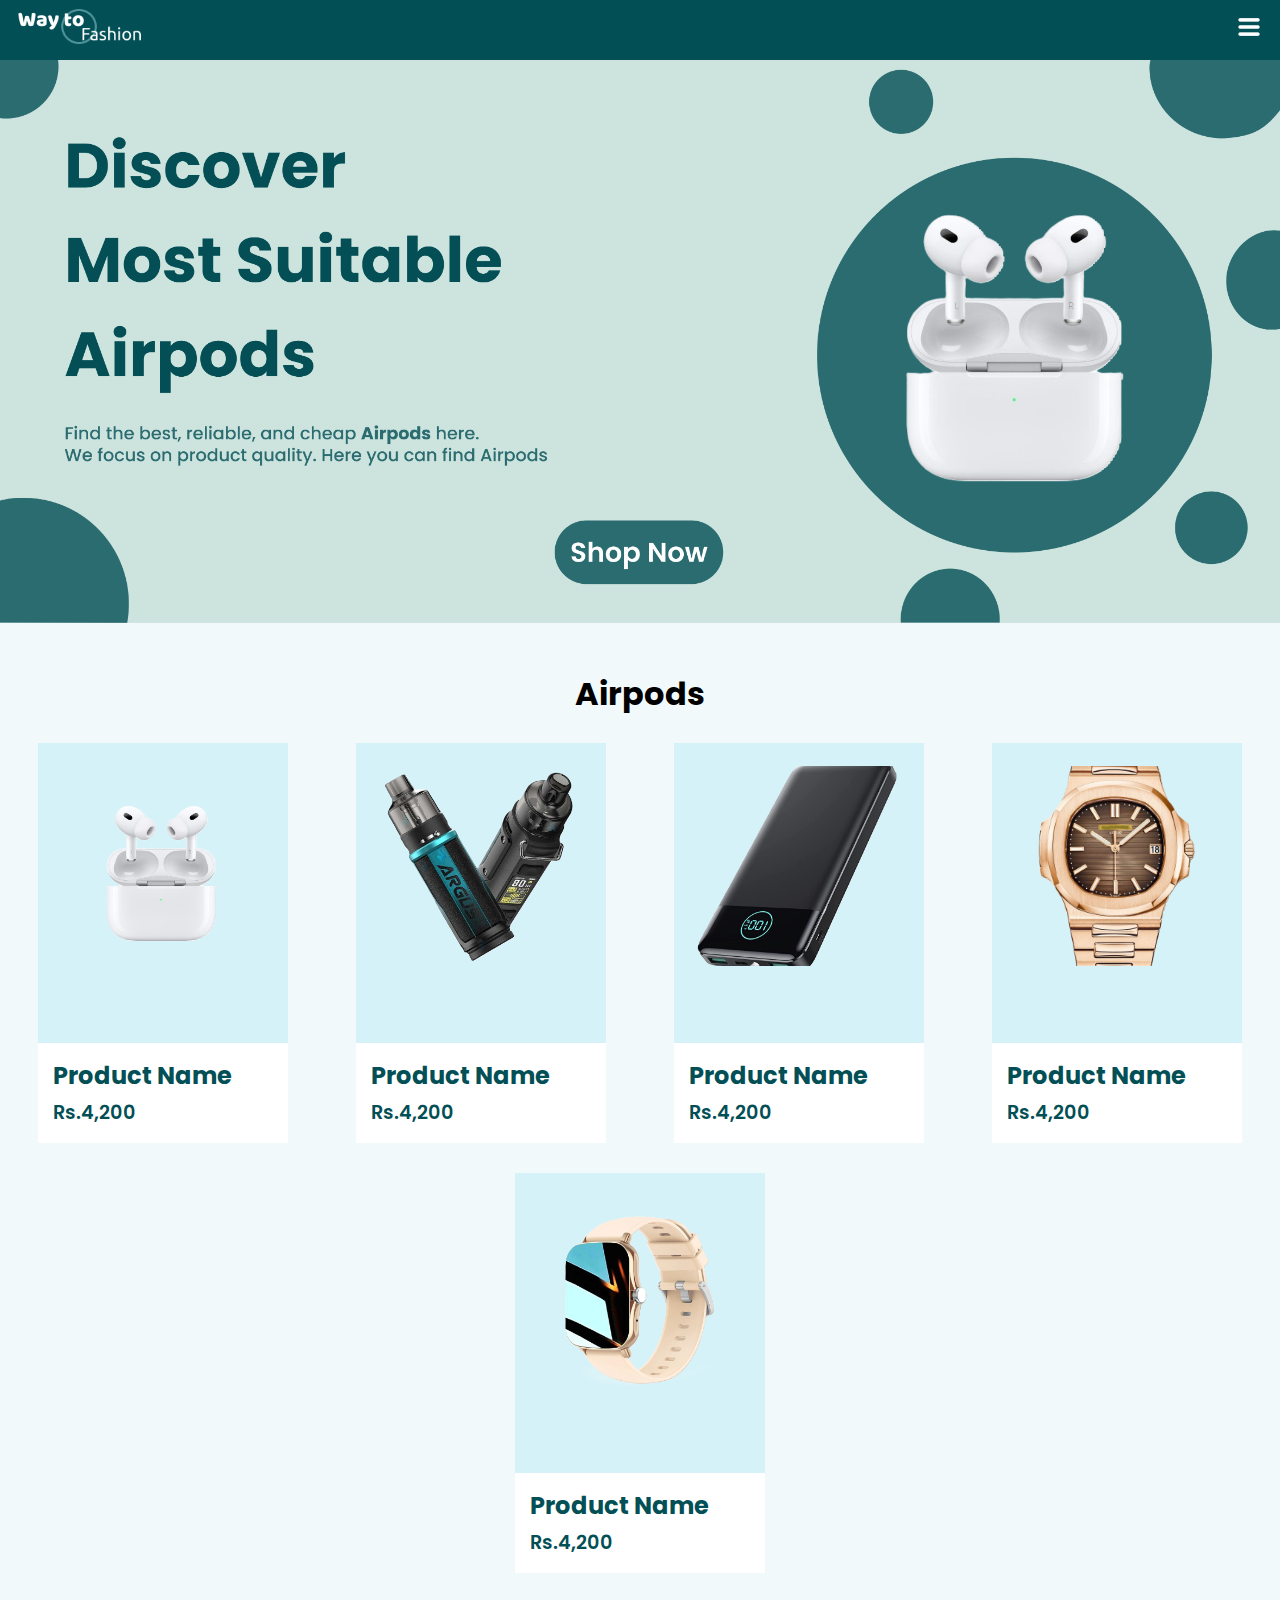
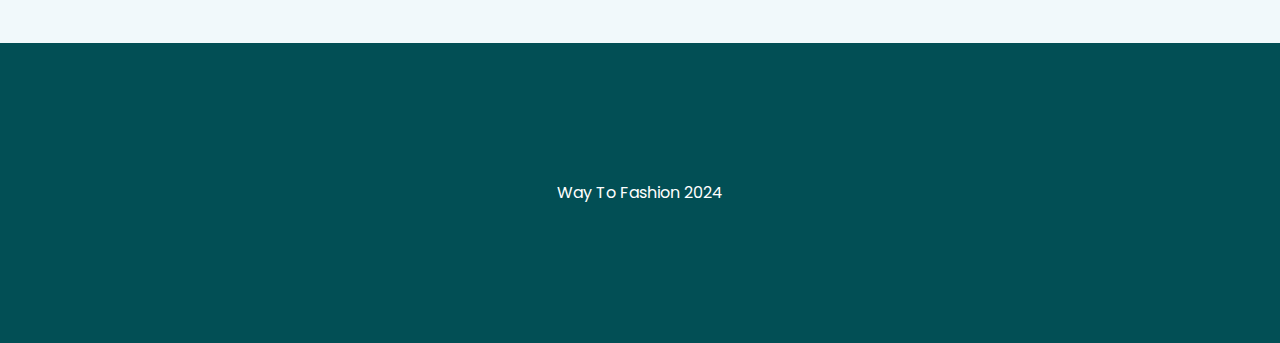
<file: airpod.html>
<!DOCTYPE html>
<html lang="en">

<head>
    <meta charset="UTF-8">
    <meta name="viewport" content="width=device-width, initial-scale=1.0">
    <title>Airpods</title>
    <link rel="stylesheet" href="https://cdnjs.cloudflare.com/ajax/libs/font-awesome/6.5.2/css/all.min.css" />
    <link rel="preconnect" href="https://fonts.googleapis.com">
    <link rel="preconnect" href="https://fonts.gstatic.com" crossorigin>
    <link
        href="https://fonts.googleapis.com/css2?family=Poppins:ital,wght@0,100;0,200;0,300;0,400;0,500;0,600;0,700;0,800;0,900;1,100;1,200;1,300;1,400;1,500;1,600;1,700;1,800;1,900&display=swap"
        rel="stylesheet">
    <link rel="stylesheet" href="newtaps.css">
</head>

<body>
    <header>
        <div class="logo">
            <img src="logo.png">
        </div>

        <div class="menu-icon">
            <img src="menu-icon.png">
        </div>

        <div class="menu-bar" id="menu">

            <div class="close-icon" id="closeIcon">
                <img src="close-icon.png">
            </div>

            <div class="all-links">
                <a href="http://127.0.0.1:5500/">
                    <div>Home</div>
                </a>
                <a href="http://127.0.0.1:5500/smart.html">
                    <div>Smart watches</div>
                </a>
                <a href="http://127.0.0.1:5500/airpod.html">
                    <div>Airpods</div>
                </a>
                <a href="http://127.0.0.1:5500/vapes.html">
                    <div>Vapes</div>
                </a>
                <a href="http://127.0.0.1:5500/powerbank.html">
                    <div>Power banks</div>
                </a>
                <a href="http://127.0.0.1:5500/watches.html">
                    <div>Watches</div>
                </a>
            </div>
        </div>
    </header>

    <main>
        <div class="hero">
            <img src="heroSecImg-2.png">
        </div>

        <div class="all-products"></div>

        <div class="list-name">
            <h1>Airpods</h1>
        </div>

        <div class="product-list">
            <div class="products">
                <div class="item">
                    <div class="img-box"><img src="1.png"></div>
                    <div class="detail">
                        <h2>Product Name</h2>
                        <p>Rs.4,200</p>
                    </div>
                </div>
            </div>

            <div class="products">
                <div class="item">
                    <div class="img-box"><img src="3.png"></div>
                    <div class="detail">
                        <h2>Product Name</h2>
                        <p>Rs.4,200</p>
                    </div>
                </div>
            </div>

            <div class="products">
                <div class="item">
                    <div class="img-box"><img src="4.png"></div>
                    <div class="detail">
                        <h2>Product Name</h2>
                        <p>Rs.4,200</p>
                    </div>
                </div>
            </div>

            <div class="products">
                <div class="item">
                    <div class="img-box"><img src="5.png"></div>
                    <div class="detail">
                        <h2>Product Name</h2>
                        <p>Rs.4,200</p>
                    </div>
                </div>
            </div>

            <div class="products">
                <div class="item">
                    <div class="img-box"><img
                            src="Square Smart Watch_ Your Ultimate Fitness and Lifestyle Companion.png">
                    </div>
                    <div class="detail">
                        <h2>Product Name</h2>
                        <p>Rs.4,200</p>
                    </div>
                </div>
            </div>
        </div>

        </div>
    </main>

    <footer>
        <p>Way To Fashion 2024</p>
    </footer>

    <script src="newtabs.js"></script>
</body>

</html>
</file>
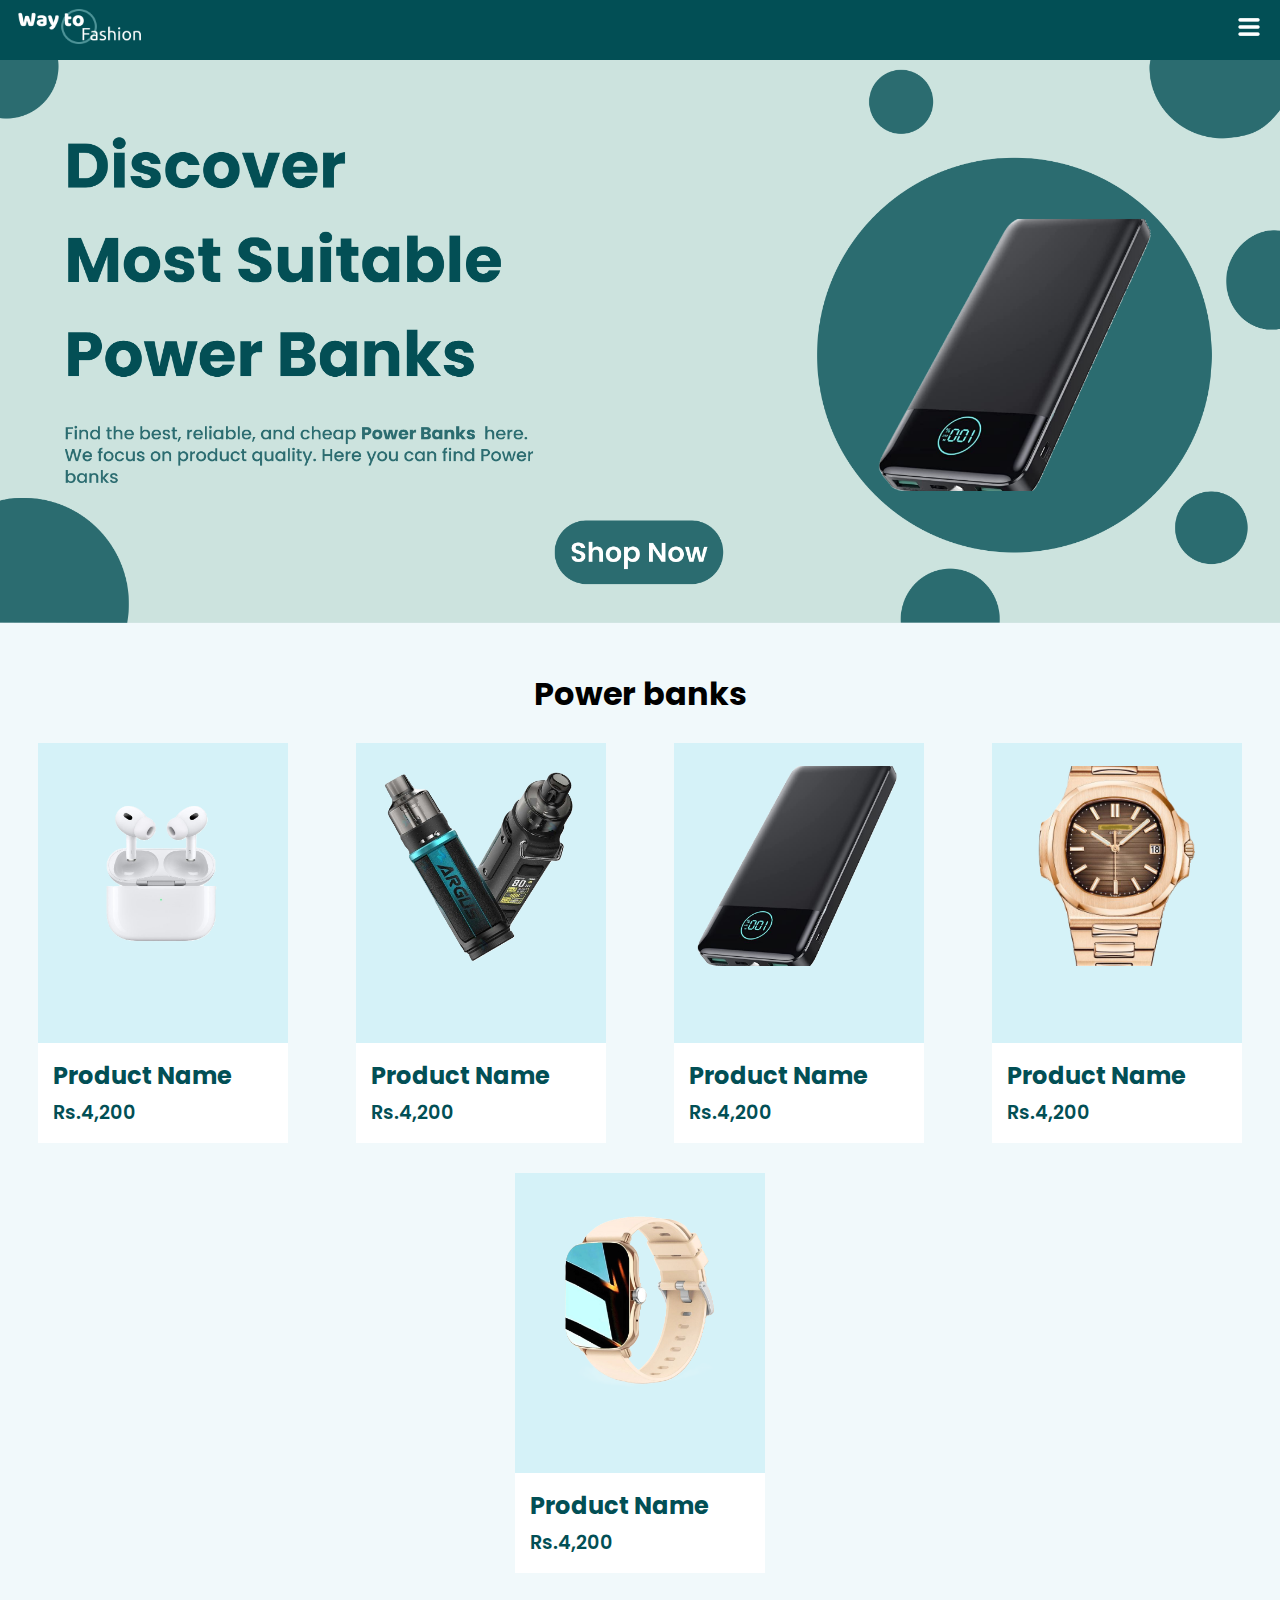
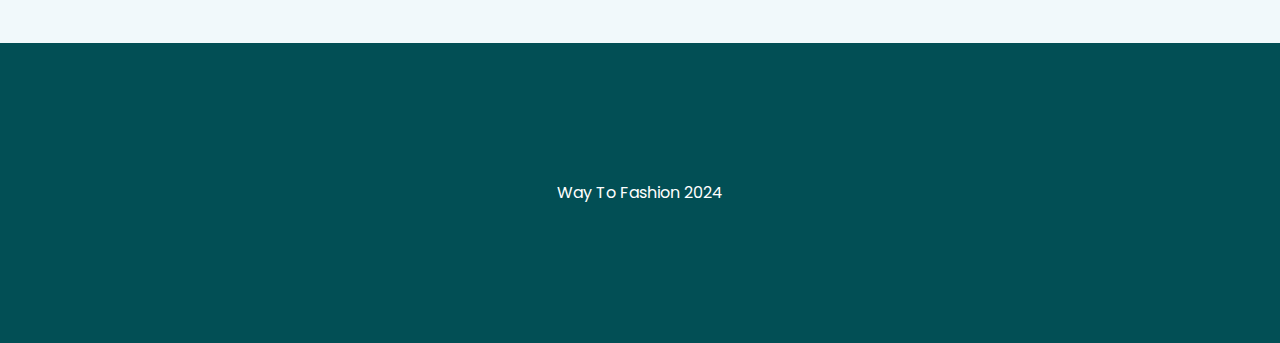
<file: powerbank.html>
<!DOCTYPE html>
<html lang="en">

<head>
    <meta charset="UTF-8">
    <meta name="viewport" content="width=device-width, initial-scale=1.0">
    <title>Power banks</title>
    <link rel="stylesheet" href="https://cdnjs.cloudflare.com/ajax/libs/font-awesome/6.5.2/css/all.min.css" />
    <link rel="preconnect" href="https://fonts.googleapis.com">
    <link rel="preconnect" href="https://fonts.gstatic.com" crossorigin>
    <link
        href="https://fonts.googleapis.com/css2?family=Poppins:ital,wght@0,100;0,200;0,300;0,400;0,500;0,600;0,700;0,800;0,900;1,100;1,200;1,300;1,400;1,500;1,600;1,700;1,800;1,900&display=swap"
        rel="stylesheet">
    <link rel="stylesheet" href="newtaps.css">
</head>

<body>
    <header>
        <div class="logo">
            <img src="logo.png">
        </div>

        <div class="menu-icon">
            <img src="menu-icon.png">
        </div>

        <div class="menu-bar" id="menu">

            <div class="close-icon" id="closeIcon">
                <img src="close-icon.png">
            </div>

            <div class="all-links">
                <a href="http://127.0.0.1:5500/">
                    <div>Home</div>
                </a>
                <a href="http://127.0.0.1:5500/smart.html">
                    <div>Smart watches</div>
                </a>
                <a href="http://127.0.0.1:5500/airpod.html">
                    <div>Airpods</div>
                </a>
                <a href="http://127.0.0.1:5500/vapes.html">
                    <div>Vapes</div>
                </a>
                <a href="http://127.0.0.1:5500/powerbank.html">
                    <div>Power banks</div>
                </a>
                <a href="http://127.0.0.1:5500/watches.html">
                    <div>Watches</div>
                </a>
            </div>
        </div>
    </header>

    <main>
        <div class="hero">
            <img src="heroSecImg-4.png">
        </div>

        <div class="all-products"></div>

        <div class="list-name">
            <h1>Power banks</h1>
        </div>

        <div class="product-list">
            <div class="products">
                <div class="item">
                    <div class="img-box"><img src="1.png"></div>
                    <div class="detail">
                        <h2>Product Name</h2>
                        <p>Rs.4,200</p>
                    </div>
                </div>
            </div>

            <div class="products">
                <div class="item">
                    <div class="img-box"><img src="3.png"></div>
                    <div class="detail">
                        <h2>Product Name</h2>
                        <p>Rs.4,200</p>
                    </div>
                </div>
            </div>

            <div class="products">
                <div class="item">
                    <div class="img-box"><img src="4.png"></div>
                    <div class="detail">
                        <h2>Product Name</h2>
                        <p>Rs.4,200</p>
                    </div>
                </div>
            </div>

            <div class="products">
                <div class="item">
                    <div class="img-box"><img src="5.png"></div>
                    <div class="detail">
                        <h2>Product Name</h2>
                        <p>Rs.4,200</p>
                    </div>
                </div>
            </div>

            <div class="products">
                <div class="item">
                    <div class="img-box"><img
                            src="Square Smart Watch_ Your Ultimate Fitness and Lifestyle Companion.png">
                    </div>
                    <div class="detail">
                        <h2>Product Name</h2>
                        <p>Rs.4,200</p>
                    </div>
                </div>
            </div>
        </div>

        </div>
    </main>

    <footer>
        <p>Way To Fashion 2024</p>
    </footer>

    <script src="newtabs.js"></script>
</body>

</html>
</file>
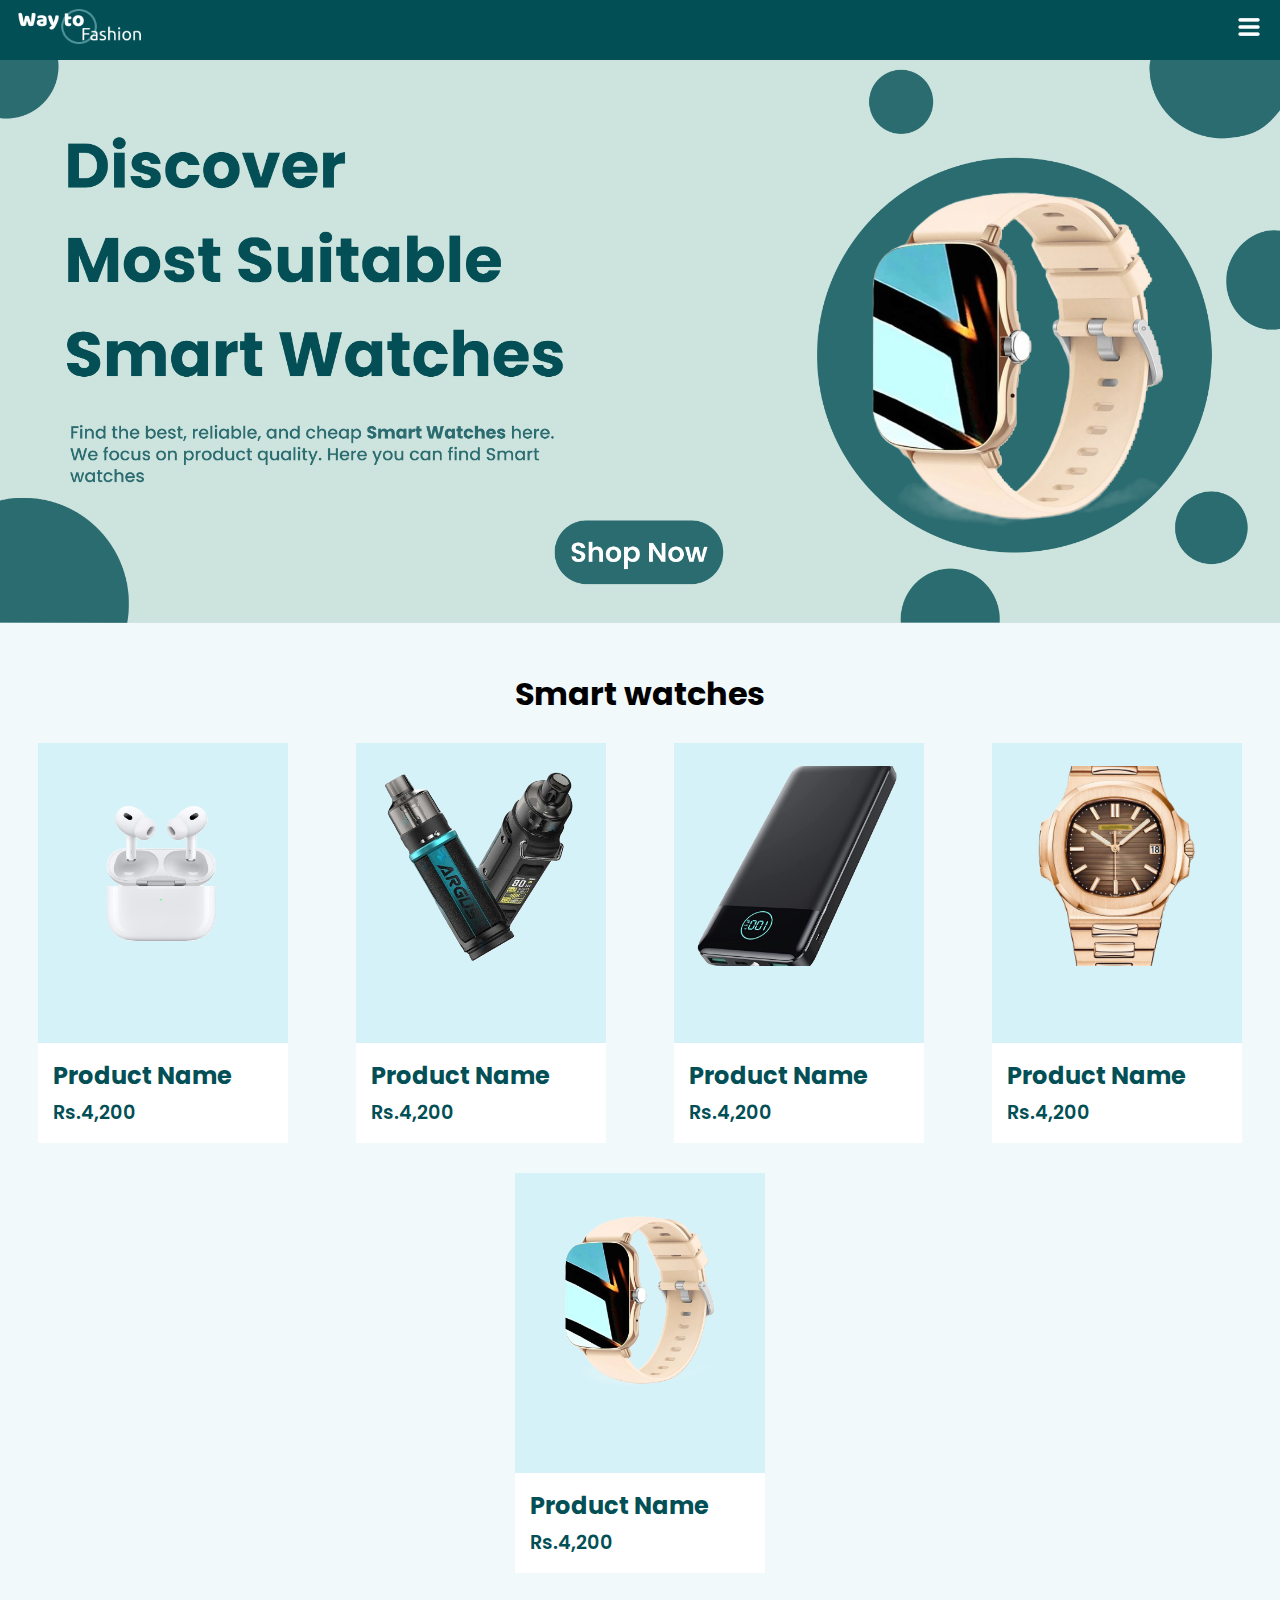
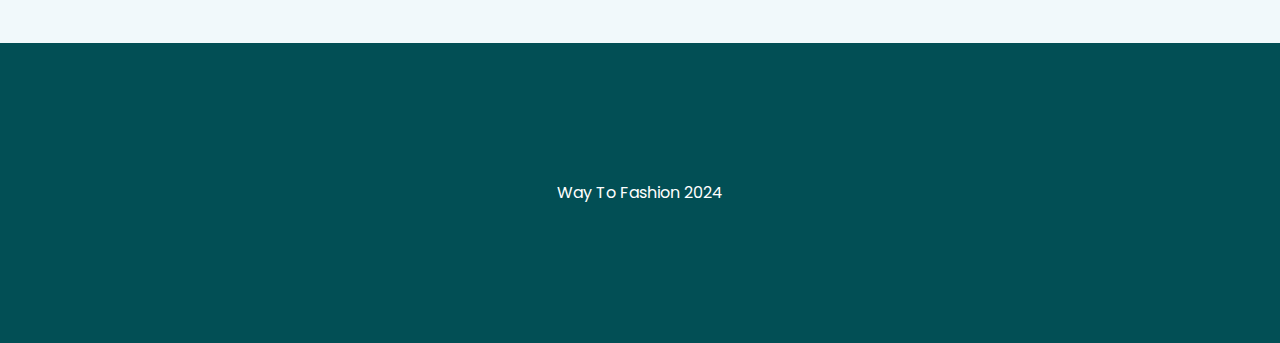
<file: smart.html>
<!DOCTYPE html>
<html lang="en">

<head>
    <meta charset="UTF-8">
    <meta name="viewport" content="width=device-width, initial-scale=1.0">
    <title>Smart watches</title>
    <link rel="stylesheet" href="https://cdnjs.cloudflare.com/ajax/libs/font-awesome/6.5.2/css/all.min.css" />
    <link rel="preconnect" href="https://fonts.googleapis.com">
    <link rel="preconnect" href="https://fonts.gstatic.com" crossorigin>
    <link
        href="https://fonts.googleapis.com/css2?family=Poppins:ital,wght@0,100;0,200;0,300;0,400;0,500;0,600;0,700;0,800;0,900;1,100;1,200;1,300;1,400;1,500;1,600;1,700;1,800;1,900&display=swap"
        rel="stylesheet">
    <link rel="stylesheet" href="newtaps.css">
</head>

<body>
    <header>
        <div class="logo">
            <img src="logo.png">
        </div>

        <div class="menu-icon">
            <img src="menu-icon.png">
        </div>

        <div class="menu-bar" id="menu">

            <div class="close-icon" id="closeIcon">
                <img src="close-icon.png">
            </div>

            <div class="all-links">
                <a href="http://127.0.0.1:5500/">
                    <div>Home</div>
                </a>
                <a href="http://127.0.0.1:5500/smart.html">
                    <div>Smart watches</div>
                </a>
                <a href="http://127.0.0.1:5500/airpod.html">
                    <div>Airpods</div>
                </a>
                <a href="http://127.0.0.1:5500/vapes.html">
                    <div>Vapes</div>
                </a>
                <a href="http://127.0.0.1:5500/powerbank.html">
                    <div>Power banks</div>
                </a>
                <a href="http://127.0.0.1:5500/watches.html">
                    <div>Watches</div>
                </a>
            </div>
        </div>
    </header>

    <main>
        <div class="hero">
            <img src="heroSecImg-1.png">
        </div>

        <div class="all-products"></div>

        <div class="list-name">
            <h1>Smart watches</h1>
        </div>

        <div class="product-list">
            <div class="products">
                <div class="item">
                    <div class="img-box"><img src="1.png"></div>
                    <div class="detail">
                        <h2>Product Name</h2>
                        <p>Rs.4,200</p>
                    </div>
                </div>
            </div>

            <div class="products">
                <div class="item">
                    <div class="img-box"><img src="3.png"></div>
                    <div class="detail">
                        <h2>Product Name</h2>
                        <p>Rs.4,200</p>
                    </div>
                </div>
            </div>

            <div class="products">
                <div class="item">
                    <div class="img-box"><img src="4.png"></div>
                    <div class="detail">
                        <h2>Product Name</h2>
                        <p>Rs.4,200</p>
                    </div>
                </div>
            </div>

            <div class="products">
                <div class="item">
                    <div class="img-box"><img src="5.png"></div>
                    <div class="detail">
                        <h2>Product Name</h2>
                        <p>Rs.4,200</p>
                    </div>
                </div>
            </div>

            <div class="products">
                <div class="item">
                    <div class="img-box"><img
                            src="Square Smart Watch_ Your Ultimate Fitness and Lifestyle Companion.png">
                    </div>
                    <div class="detail">
                        <h2>Product Name</h2>
                        <p>Rs.4,200</p>
                    </div>
                </div>
            </div>
        </div>

        </div>
    </main>

    <footer>
        <p>Way To Fashion 2024</p>
    </footer>

    <script src="newtabs.js"></script>
</body>

</html>
</file>
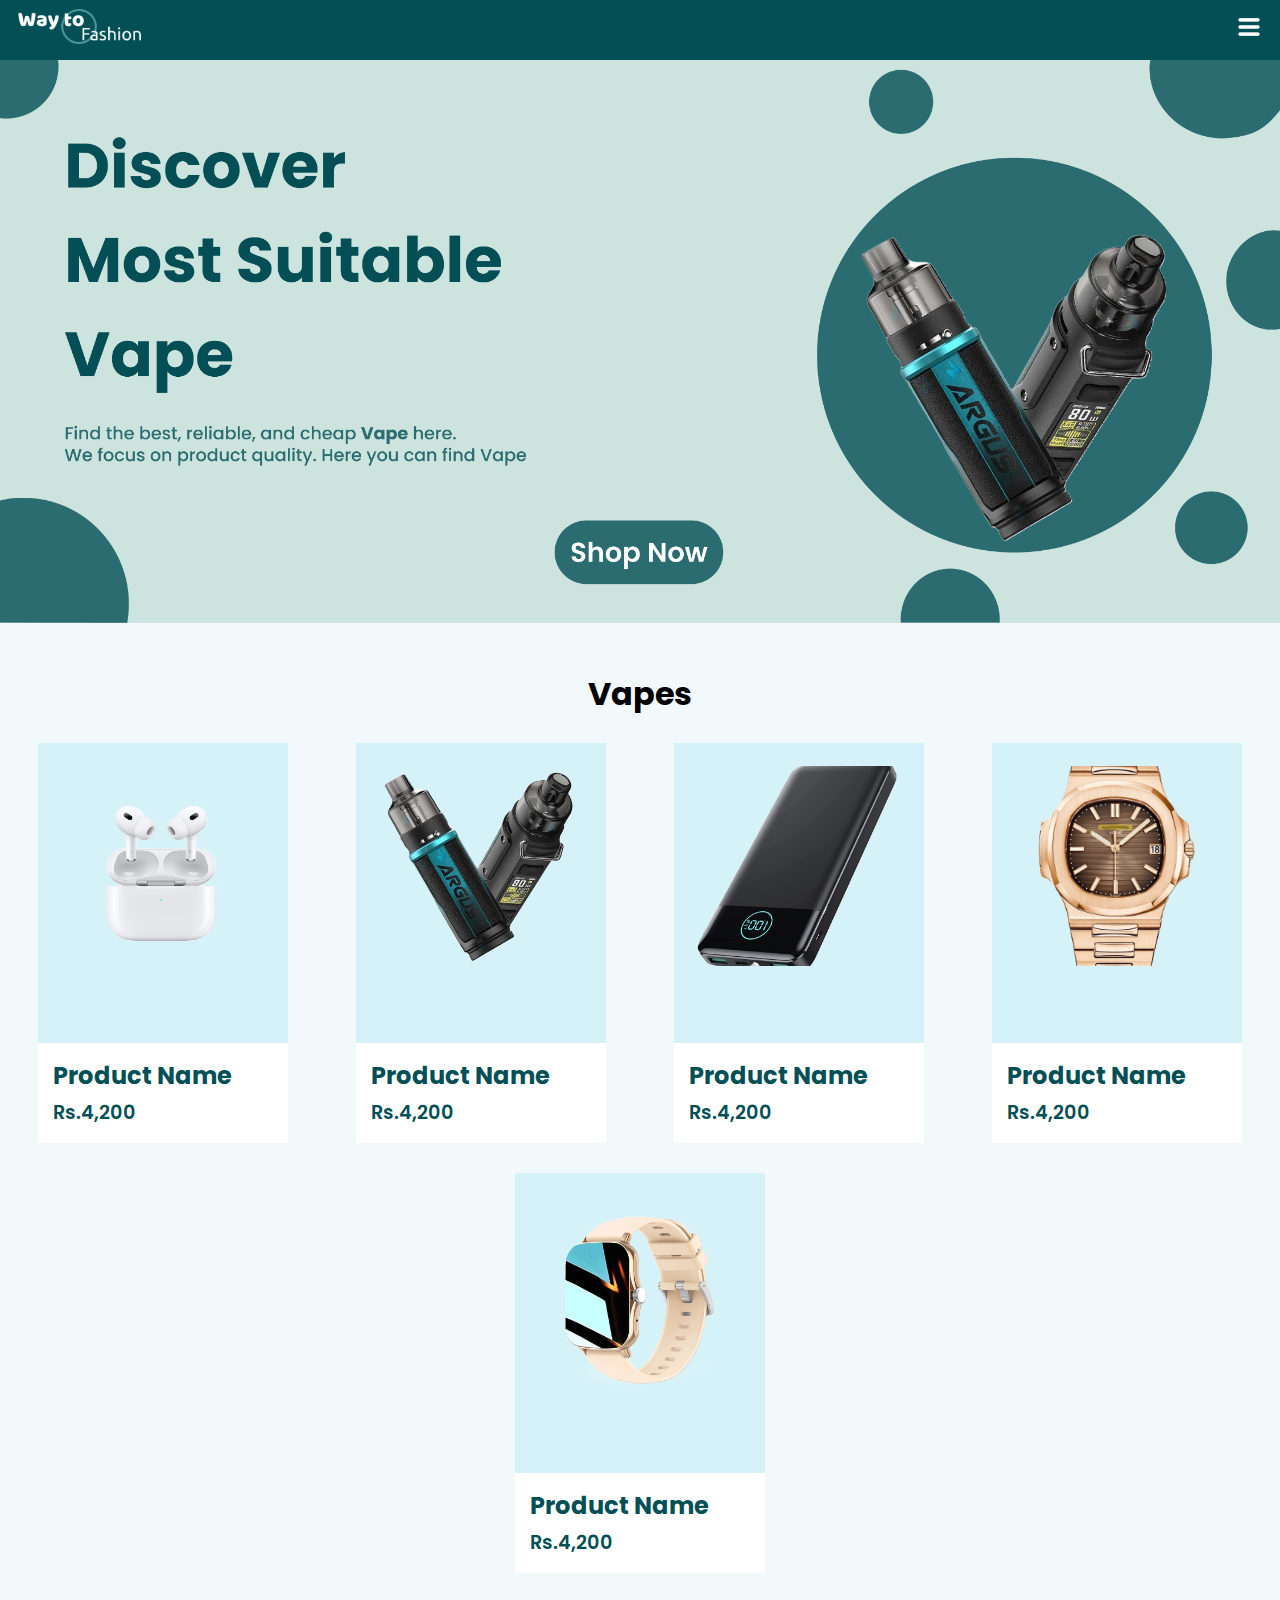
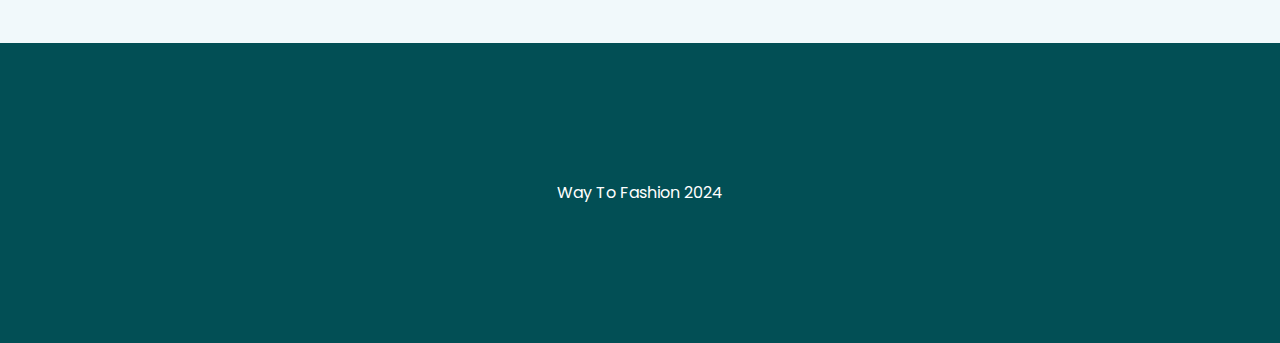
<file: vapes.html>
<!DOCTYPE html>
<html lang="en">

<head>
    <meta charset="UTF-8">
    <meta name="viewport" content="width=device-width, initial-scale=1.0">
    <title>Vapes</title>
    <link rel="stylesheet" href="https://cdnjs.cloudflare.com/ajax/libs/font-awesome/6.5.2/css/all.min.css" />
    <link rel="preconnect" href="https://fonts.googleapis.com">
    <link rel="preconnect" href="https://fonts.gstatic.com" crossorigin>
    <link
        href="https://fonts.googleapis.com/css2?family=Poppins:ital,wght@0,100;0,200;0,300;0,400;0,500;0,600;0,700;0,800;0,900;1,100;1,200;1,300;1,400;1,500;1,600;1,700;1,800;1,900&display=swap"
        rel="stylesheet">
    <link rel="stylesheet" href="newtaps.css">
</head>

<body>
    <header>
        <div class="logo">
            <img src="logo.png">
        </div>

        <div class="menu-icon">
            <img src="menu-icon.png">
        </div>

        <div class="menu-bar" id="menu">

            <div class="close-icon" id="closeIcon">
                <img src="close-icon.png">
            </div>

            <div class="all-links">
                <a href="http://127.0.0.1:5500/">
                    <div>Home</div>
                </a>
                <a href="http://127.0.0.1:5500/smart.html">
                    <div>Smart watches</div>
                </a>
                <a href="http://127.0.0.1:5500/airpod.html">
                    <div>Airpods</div>
                </a>
                <a href="http://127.0.0.1:5500/vapes.html">
                    <div>Vapes</div>
                </a>
                <a href="http://127.0.0.1:5500/powerbank.html">
                    <div>Power banks</div>
                </a>
                <a href="http://127.0.0.1:5500/watches.html">
                    <div>Watches</div>
                </a>
            </div>
        </div>
    </header>

    <main>
        <div class="hero">
            <img src="heroSecImg-3.png">
        </div>

        <div class="all-products"></div>

        <div class="list-name">
            <h1>Vapes</h1>
        </div>

        <div class="product-list">
            <div class="products">
                <div class="item">
                    <div class="img-box"><img src="1.png"></div>
                    <div class="detail">
                        <h2>Product Name</h2>
                        <p>Rs.4,200</p>
                    </div>
                </div>
            </div>

            <div class="products">
                <div class="item">
                    <div class="img-box"><img src="3.png"></div>
                    <div class="detail">
                        <h2>Product Name</h2>
                        <p>Rs.4,200</p>
                    </div>
                </div>
            </div>

            <div class="products">
                <div class="item">
                    <div class="img-box"><img src="4.png"></div>
                    <div class="detail">
                        <h2>Product Name</h2>
                        <p>Rs.4,200</p>
                    </div>
                </div>
            </div>

            <div class="products">
                <div class="item">
                    <div class="img-box"><img src="5.png"></div>
                    <div class="detail">
                        <h2>Product Name</h2>
                        <p>Rs.4,200</p>
                    </div>
                </div>
            </div>

            <div class="products">
                <div class="item">
                    <div class="img-box"><img
                            src="Square Smart Watch_ Your Ultimate Fitness and Lifestyle Companion.png">
                    </div>
                    <div class="detail">
                        <h2>Product Name</h2>
                        <p>Rs.4,200</p>
                    </div>
                </div>
            </div>
        </div>

        </div>
    </main>

    <footer>
        <p>Way To Fashion 2024</p>
    </footer>

    <script src="newtabs.js"></script>
</body>

</html>
</file>
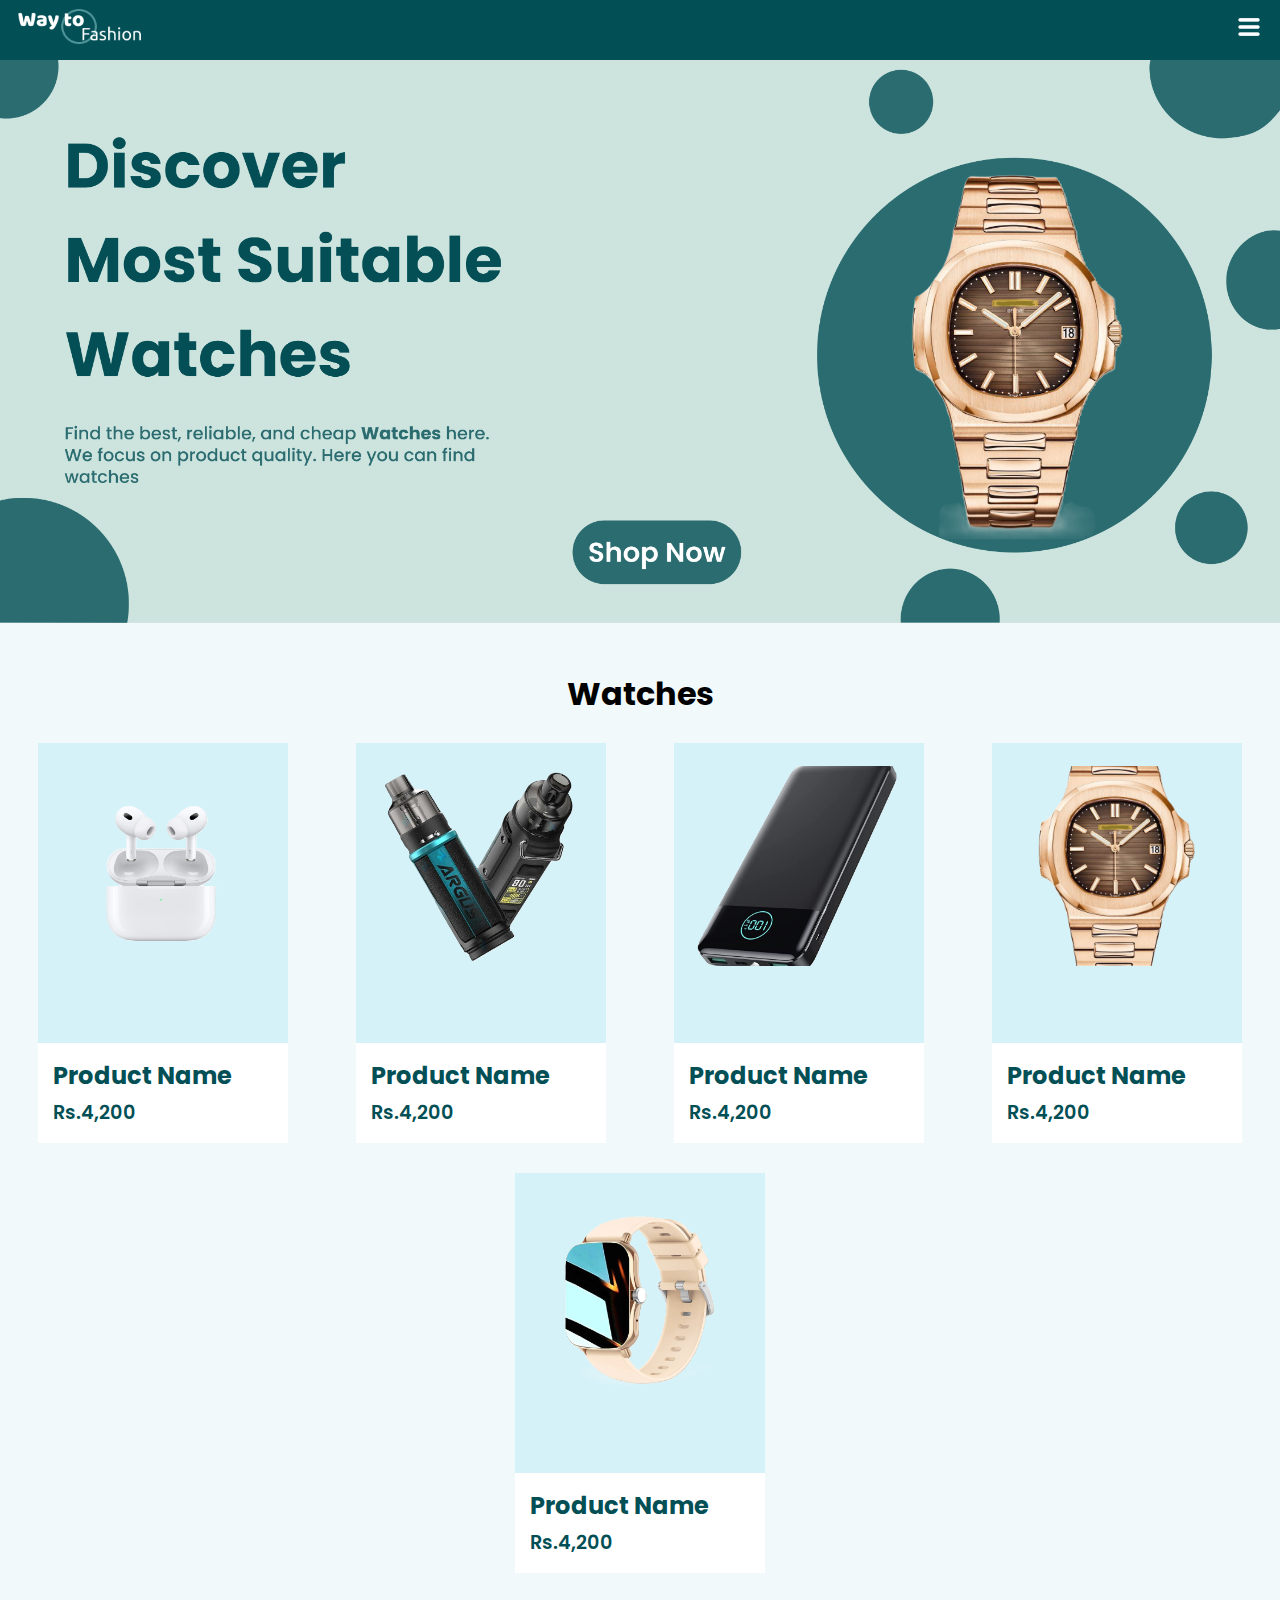
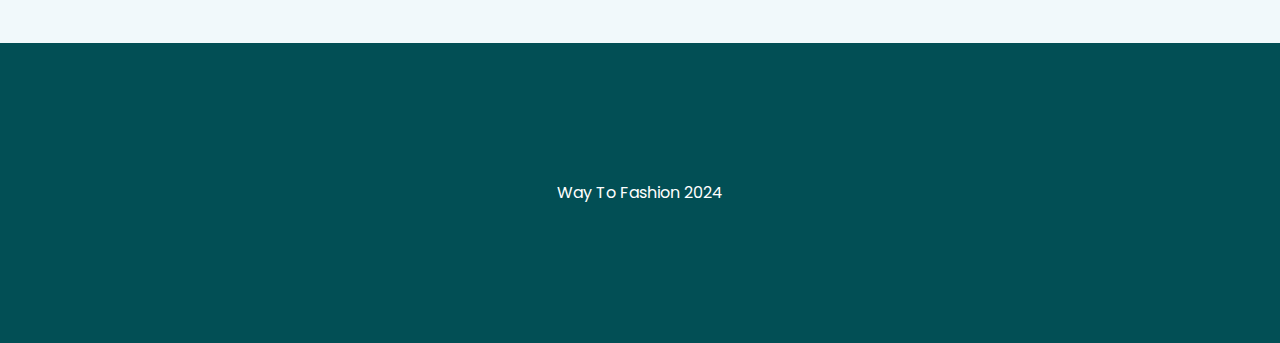
<file: watches.html>
<!DOCTYPE html>
<html lang="en">

<head>
    <meta charset="UTF-8">
    <meta name="viewport" content="width=device-width, initial-scale=1.0">
    <title>Watches</title>
    <link rel="stylesheet" href="https://cdnjs.cloudflare.com/ajax/libs/font-awesome/6.5.2/css/all.min.css" />
    <link rel="preconnect" href="https://fonts.googleapis.com">
    <link rel="preconnect" href="https://fonts.gstatic.com" crossorigin>
    <link
        href="https://fonts.googleapis.com/css2?family=Poppins:ital,wght@0,100;0,200;0,300;0,400;0,500;0,600;0,700;0,800;0,900;1,100;1,200;1,300;1,400;1,500;1,600;1,700;1,800;1,900&display=swap"
        rel="stylesheet">
    <link rel="stylesheet" href="newtaps.css">
</head>

<body>
    <header>
        <div class="logo">
            <img src="logo.png">
        </div>

        <div class="menu-icon">
            <img src="menu-icon.png">
        </div>

        <div class="menu-bar" id="menu">

            <div class="close-icon" id="closeIcon">
                <img src="close-icon.png">
            </div>

            <div class="all-links">
                <a href="http://127.0.0.1:5500/">
                    <div>Home</div>
                </a>
                <a href="http://127.0.0.1:5500/smart.html">
                    <div>Smart watches</div>
                </a>
                <a href="http://127.0.0.1:5500/airpod.html">
                    <div>Airpods</div>
                </a>
                <a href="http://127.0.0.1:5500/vapes.html">
                    <div>Vapes</div>
                </a>
                <a href="http://127.0.0.1:5500/powerbank.html">
                    <div>Power banks</div>
                </a>
                <a href="http://127.0.0.1:5500/watches.html">
                    <div>Watches</div>
                </a>
            </div>
        </div>
    </header>

    <main>
        <div class="hero">
            <img src="heroSecImg-5.png">
        </div>

        <div class="all-products"></div>

        <div class="list-name">
            <h1>Watches</h1>
        </div>

        <div class="product-list">
            <div class="products">
                <div class="item">
                    <div class="img-box"><img src="1.png"></div>
                    <div class="detail">
                        <h2>Product Name</h2>
                        <p>Rs.4,200</p>
                    </div>
                </div>
            </div>

            <div class="products">
                <div class="item">
                    <div class="img-box"><img src="3.png"></div>
                    <div class="detail">
                        <h2>Product Name</h2>
                        <p>Rs.4,200</p>
                    </div>
                </div>
            </div>

            <div class="products">
                <div class="item">
                    <div class="img-box"><img src="4.png"></div>
                    <div class="detail">
                        <h2>Product Name</h2>
                        <p>Rs.4,200</p>
                    </div>
                </div>
            </div>

            <div class="products">
                <div class="item">
                    <div class="img-box"><img src="5.png"></div>
                    <div class="detail">
                        <h2>Product Name</h2>
                        <p>Rs.4,200</p>
                    </div>
                </div>
            </div>

            <div class="products">
                <div class="item">
                    <div class="img-box"><img
                            src="Square Smart Watch_ Your Ultimate Fitness and Lifestyle Companion.png">
                    </div>
                    <div class="detail">
                        <h2>Product Name</h2>
                        <p>Rs.4,200</p>
                    </div>
                </div>
            </div>
        </div>

        </div>
    </main>

    <footer>
        <p>Way To Fashion 2024</p>
    </footer>

    <script src="newtabs.js"></script>
</body>

</html>
</file>
<file: newtaps.css>
* {
  padding: 0;
  margin: 0;
  box-sizing: border-box;
  font-family: "Poppins", sans-serif;
}
body {
  height: 100vh;
  width: 100%;
  position: relative;
  background: #f1f9fb;
}
header {
  height: 60px;
  width: 100%;
  background: #024f55;
  display: flex;
  align-items: center;
  justify-content: space-between;
  padding: 15px;
}
header .logo img {
  width: 8rem;
  cursor: pointer;
}
header .menu-icon img {
  width: 2rem;
  cursor: pointer;
}
.menu-bar .close-icon {
  position: absolute;
  top: 0;
  right: 1rem;
  width: 2.2rem;
  opacity: 0.9;
}
.close-icon img {
  width: 100%;
  cursor: pointer;
}
header .menu-bar {
  height: 100vh;
  width: 500px;
  background: #3c949e;
  position: absolute;
  display: none;
  right: 0;
  bottom: 0;
  transition: 0.5s;
  z-index: 100;
}
.menu-bar .all-links {
  display: flex;
  align-items: center;
  flex-direction: column;
  height: 50%;
  margin-top: 100px;
}
header .menu-bar a {
  text-decoration: none;
  color: #024f55;
  width: 100%;
  transition: 0.5s;
}
header .menu-bar div {
  font-size: 1.3rem;
  font-weight: 600;
  height: 4rem;
  width: 100%;
  gap: 30px;
  display: flex;
  align-items: center;
  justify-content: center;
  cursor: pointer;
}
.menu-bar a:hover {
  background: #efefef;
}
main .hero img {
  height: 100%;
  width: 100%;
  object-fit: cover;
}
.all-products {
  margin: 15px 0px;
  overflow: hidden;
}
.list-name h1 {
  text-align: center;
  margin: 25px 0;
}
.all-products > h1 {
  margin: 11px;
}
.all-products .list-name > a {
  font-size: 0.9rem;
}
.product-list {
  display: flex;
  align-items: center;
  flex-wrap: wrap;
  justify-content: space-evenly;
  gap: 30px;
  width: 100%;
}
.product-list .products {
  height: 400px;
  width: 250px;
  background: #fff;
  cursor: pointer;
}
.item .img-box img:hover {
  scale: 1.1;
}
.products .detail {
  padding: 15px;
  color: #024f55;
}
.detail p {
  margin-top: 5px;
  font-size: 1.2rem;
  font-weight: 600;
}
.item .img-box {
  height: 300px;
  width: 250px;
  background: #d5f2f8;
  padding: 23px;
}
.item .img-box img {
  height: 200px;
  width: 200px;
  object-fit: cover;
  transition: 0.5s;
}

footer {
  height: 300px;
  width: 100%;
  background: #024f55;
  color: #fff;
  display: flex;
  align-items: center;
  justify-content: center;
  margin-top: 70px;
}
footer p {
  font-size: 1rem;
}
@media (max-width: 768px) {
  header .menu-bar {
    width: 100%;
  }
}
</file>
